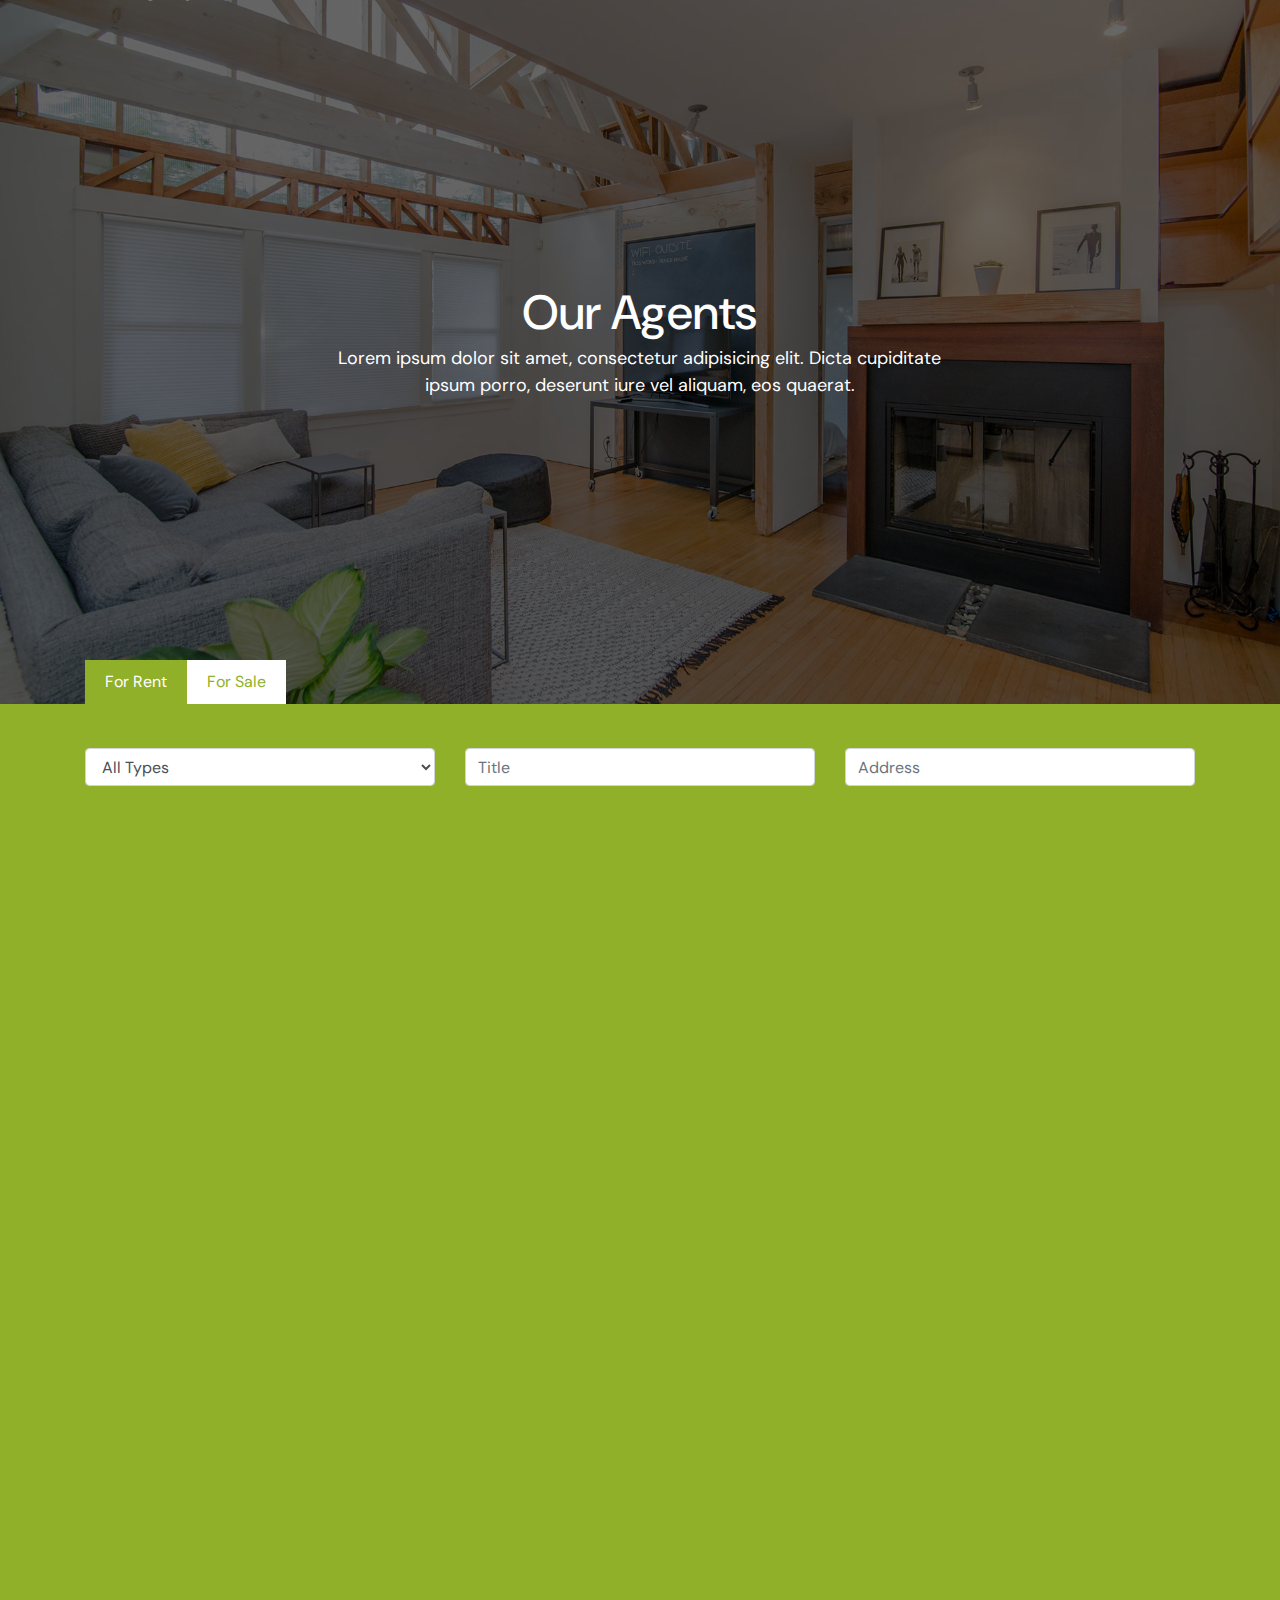
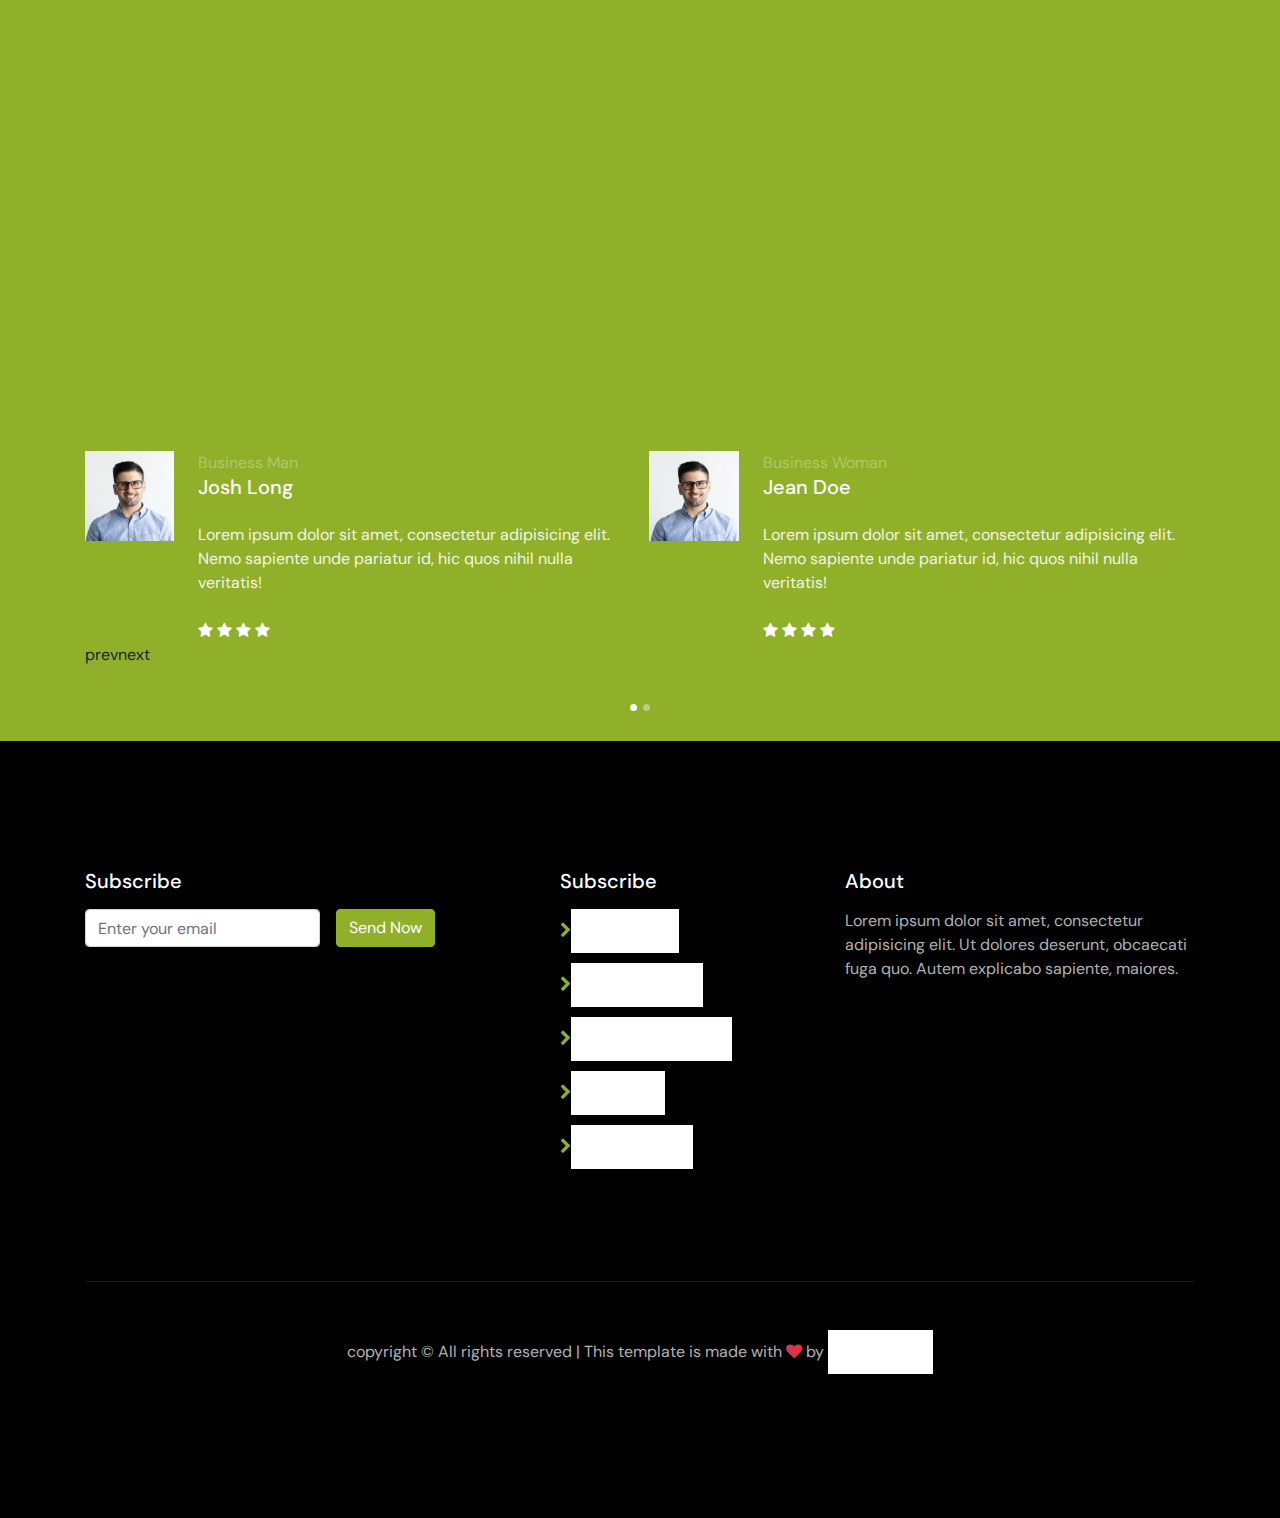
<file: agents.html>
<!DOCTYPE html>
<html>


<head>


    <title>Realtors</title>
    <link rel="stylesheet" type="text/css" href="css/style.css">
    <link href="https://fonts.googleapis.com/css?family=DM+Sans:300,400,700&display=swap" rel="stylesheet">
    <link rel="stylesheet" href="css/bootstrap.min.css">
    <link rel="stylesheet" href="css/owl.carousel.min.css">
    <link rel="stylesheet" ref="css/owl.theme.default.min.css">
    <link rel="stylesheet" href="font-awesome/css/font-awesome.min.css">
    <link rel="stylesheet" href="css/aos.css">
</head>

<body data-spy="scroll" data-target=".site-navbar-target" data-offset="300">


    <div class="site-wrap" id="home-section">

        <div class="site-mobile-menu site-navbar-target">
            <div class="site-mobile-menu-header">
                <div class="site-mobile-menu-close mt-3">
                    <span class="icon-close2 js-menu-toggle"></span>
                </div>
            </div>
            <div class="site-mobile-menu-body"></div>
        </div>



        <header class="site-navbar site-navbar-target" role="banner">

            <div class="container">
                <div class="row align-items-center position-relative">

                    <div class="col-6 ">
                        <div class="site-logo">
                            <a href="index.html">Realtors</a>
                        </div>
                    </div>







                    <span class="d-inline-block d-lg-none"><a href="#" class="text-white site-menu-toggle js-menu-toggle py-5 text-white"><span class="icon-menu h3 text-white"></span></a>


                    <nav class="site-navigation text-right ml-auto d-none d-lg-block" role="navigation">
                        <ul class="site-menu main-menu js-clone-nav ml-auto ">
                            <li><a href="index.html" class="nav-link">Home</a></li>
                            <li class="active"><a href="agents.html" class="nav-link">Agents</a></li>
                            <li><a href="property.html" class="nav-link">Property</a></li>
                            <li><a href="about.html" class="nav-link">About</a></li>
                            <li><a href="blog.html" class="nav-link">Blog</a></li>
                            <li><a href="contact.html" class="nav-link">Contact</a></li>
                        </ul>
                    </nav>



                </div>
            </div>

        </header>

        <div class="ftco-blocks-cover-1">
            <div class="site-section-cover overlay" data-stellar-background-ratio="0.5" style="background-image: url('images/hero_1.jpg')">
                <div class="container">
                    <div class="row align-items-center justify-content-center text-center">
                        <div class="col-md-7" data-aos="fade-up" data-aos-duration="2000">
                            <h1 class="mb-2">Our Agents</h1>
                            <p class="text-white">Lorem ipsum dolor sit amet, consectetur adipisicing elit. Dicta cupiditate ipsum porro, deserunt iure vel aliquam, eos quaerat.</p>
                        </div>
                    </div>
                </div>
            </div>
        </div>



        <!--form-start-->
        <form action="">
            <div class="realestate-filter">
                <div class="container">
                    <div class="realestate-filter-wrap nav">
                        <a href="#for-rent" class="active" data-toggle="tab" id="rent-tab" aria-controls="rent" aria-selected="true">For Rent</a>
                        <a href="#for-sale" class="" data-toggle="tab" id="sale-tab" aria-controls="sale" aria-selected="false">For Sale</a>
                    </div>

                </div>

                <div class="realestate-tabpane pb-5">
                    <div class="container tab-content">
                        <div class="tab-pane active" id="for-rent" role="tabpanel" aria-labelledby="rent-tab">

                            <div class="row">
                                <div class="col-md-4 form-group" data-aos="fade-up" data-aos-duration="3000" data-aos-easing="ease-in-out-cubic">
                                    <select name="" id="" class="form-control w-100">
                   <option value="">All Types</option>
                   <option value="">Townhouses</option>
                   <option value="">Duplexes</option>
                   <option value="">Quadplexes</option>
                                <option value="">Condominiums</option>
                              </select>
                                </div>
                                <div class="col-md-4 form-group" data-aos="fade-up" data-aos-duration="3000" data-aos-easing="ease-in-out-cubic">
                                    <input type="text" class="form-control" placeholder="Title">
                                </div>
                                <div class="col-md-4 form-group" data-aos="fade-down" data-aos-duration="3000" data-aos-easing="ease-in-out-cubic">
                                    <input type="text" class="form-control" placeholder="Address">
                                </div>
                            </div>

                            <div class="row">
                                <div class="col-md-4 form-group" data-aos="fade-down" data-aos-duration="3000" data-aos-easing="ease-in-out-cubic">
                                    <select name="" id="" class="form-control w-100">
                   <option value="">Any Bedrooms</option>
                   <option value="">0</option>
                   <option value="">1</option>
                   <option value="">2</option>
                                <option value="">3+</option>
                              </select>
                                </div>
                                <div class="col-md-4 form-group" data-aos="fade-down" data-aos-duration="3000" data-aos-easing="ease-in-out-cubic">
                                    <select name="" id="" class="form-control w-100">
                   <option value="">Any Bathrooms</option>
                   <option value="">0</option>
                   <option value="">1</option>
                   <option value="">2</option>
                                <option value="">3+</option>
                              </select>
                                </div>
                                <div class="col-md-4 form-group">
                                    <div class="row">
                                        <div class="col-md-6 form-group" data-aos="fade-right" data-aos-duration="3000" data-aos-easing="ease-in-out-cubic">
                                            <select name="" id="" class="form-control w-100">
                       <option value="">Min Price</option>
                       <option value="">$100</option>
                       <option value="">$200</option>
                       <option value="">$300</option>
                                        <option value="">$400</option>
                                      </select>
                                        </div>
                                        <div class="col-md-6" data-aos="fade-left" data-aos-duration="3000" data-aos-easing="ease-in-out-cubic">
                                            <select name="" id="" class="form-control w-100">
                       <option value="">Max Price</option>
                       <option value="">$25,000</option>
                       <option value="">$50,000</option>
                       <option value="">$75,000</option>
                       <option value="">$100,000</option>
                                        <option value="">$100,000,000</option>
                                    </select>
                                        </div>
                                    </div>
                                </div>
                            </div>
                            <!--<div class="row">
               <div class="col-md-4">
                 <input type="submit" class="btn btn-black py-3 btn-block" value="Submit">
               </div>
             </div>

           </div>
           <div class="tab-pane" id="for-sale" role="tabpanel" aria-labelledby="sale-tab">
             <div class="row">
               <div class="col-md-4 form-group">
                 <select name="" id="" class="form-control w-100">
                   <option value="">All Types</option>
                   <option value="">Townhouses</option>
                   <option value="">Duplexes</option>
                   <option value="">Quadplexes</option>
                   <option value="">Condominiums</option>
                 </select>
               </div>
               <div class="col-md-4 form-group">
                 <input type="text" class="form-control" placeholder="Title">
               </div>
               <div class="col-md-4 form-group">
                 <input type="text" class="form-control" placeholder="Address">
               </div>
             </div>

             <div class="row">
               <div class="col-md-4 form-group">
                 <select name="" id="" class="form-control w-100">
                   <option value="">Any Bedrooms</option>
                   <option value="">0</option>
                   <option value="">1</option>
                   <option value="">2</option>
                   <option value="">3+</option>
                 </select>
               </div>
               <div class="col-md-4 form-group">
                 <select name="" id="" class="form-control w-100">
                   <option value="">Any Bathrooms</option>
                   <option value="">0</option>
                   <option value="">1</option>
                   <option value="">2</option>
                   <option value="">3+</option>
                 </select>
               </div>
               <div class="col-md-4 form-group">
                 <div class="row">
                   <div class="col-md-6 form-group">
                     <select name="" id="" class="form-control w-100">
                       <option value="">Min Price</option>
                       <option value="">$100</option>
                       <option value="">$200</option>
                       <option value="">$300</option>
                       <option value="">$400</option>
                     </select>
                   </div>
                   <div class="col-md-6">
                     <select name="" id="" class="form-control w-100">
                       <option value="">Max Price</option>
                       <option value="">$25,000</option>
                       <option value="">$50,000</option>
                       <option value="">$75,000</option>
                       <option value="">$100,000</option>
                       <option value="">$100,000,000</option>
                     </select>
                   </div>
                 </div>
                          </div>
                     </     div>-->
                            <div class="row">
                                <div class="col-md-4" data-aos="fade-up" data-aos-duration="3000" data-aos-easing="ease-in-out-cubic">
                                    <input type="submit" class="btn btn-black py-3 btn-block" value="Submit">
                                </div>
                            </div>

                        </div>
                    </div>
                </div>
        </form>
        <!--form-end-->





        <div class="site-section">
            <div class="container">
                <div class="item" data-aos="fade-down" data-aos-duration="5000" data-aos-easing="ease-in-out-cubic">
                    <div class="row">
                        <div class="col-md-4 mb-5">
                            <div class="person-29381">
                                <div class="media-39912">
                                    <img src="images/person_1.jpg" alt="Image" class="img-fluid">
                                </div>
                                <h3><a href="#">Josh Long</a></h3>
                                <span class="meta d-block mb-4">4 Properties</span>
                                <div class="social-32913">
                                    <a href="#"><span class="fa fa-facebook"></span></a>
                                    <a href="#"><span class="fa fa-twitter"></span></a>
                                    <a href="#"><span class="fa fa-instagram"></span></a>
                                </div>
                            </div>
                        </div>
                        <div class="col-md-4 mb-5">
                            <div class="person-29381">
                                <div class="media-39912">
                                    <img src="images/person_3.jpg" alt="Image" class="img-fluid">
                                </div>
                                <h3><a href="#">Melinda David</a></h3>
                                <span class="meta d-block mb-4">10 Properties</span>
                                <div class="social-32913">
                                    <a href="#"><span class="fa fa-facebook"></span></a>
                                    <a href="#"><span class="fa fa-twitter"></span></a>
                                    <a href="#"><span class="fa fa-instagram"></span></a>
                                </div>
                            </div>
                        </div>
                        <div class="col-md-4 mb-5">
                            <div class="person-29381">
                                <div class="media-39912">
                                    <img src="images/person_2.jpg" alt="Image" class="img-fluid">
                                </div>
                                <h3><a href="#">Jessica Soft</a></h3>
                                <span class="meta d-block mb-4">18 Properties</span>
                                <div class="social-32913">
                                    <a href="#"><span class="fa fa-facebook"></span></a>
                                    <a href="#"><span class="fa fa-twitter"></span></a>
                                    <a href="#"><span class="fa fa-instagram"></span></a>
                                </div>
                            </div>
                        </div>

                        <div class="col-md-4 mb-5">
                            <div class="person-29381">
                                <div class="media-39912">
                                    <img src="images/person_1.jpg" alt="Image" class="img-fluid">
                                </div>
                                <h3><a href="#">Josh Long</a></h3>
                                <span class="meta d-block mb-4">4 Properties</span>
                                <div class="social-32913">
                                    <a href="#"><span class="fa fa-facebook"></span></a>
                                    <a href="#"><span class="fa fa-twitter"></span></a>
                                    <a href="#"><span class="fa fa-instagram"></span></a>
                                </div>
                            </div>
                        </div>
                        <div class="col-md-4 mb-5">
                            <div class="person-29381">
                                <div class="media-39912">
                                    <img src="images/person_3.jpg" alt="Image" class="img-fluid">
                                </div>
                                <h3><a href="#">Melinda David</a></h3>
                                <span class="meta d-block mb-4">10 Properties</span>
                                <div class="social-32913">
                                    <a href="#"><span class="fa fa-facebook"></span></a>
                                    <a href="#"><span class="fa fa-twitter"></span></a>
                                    <a href="#"><span class="fa fa-instagram"></span></a>
                                </div>
                            </div>
                        </div>
                        <div class="col-md-4 mb-5">
                            <div class="person-29381">
                                <div class="media-39912">
                                    <img src="images/person_2.jpg" alt="Image" class="img-fluid">
                                </div>
                                <h3><a href="#">Jessica Soft</a></h3>
                                <span class="meta d-block mb-4">18 Properties</span>
                                <div class="social-32913">
                                    <a href="#"><span class="fa fa-facebook"></span></a>
                                    <a href="#"><span class="fa fa-twitter"></span></a>
                                    <a href="#"><span class="fa fa-instagram"></span></a>
                                </div>
                            </div>
                        </div>
                    </div>
                </div>
            </div>
        </div>


        <div class="site-section bg-primary">
            <div class="container block-13">
                <div class="nonloop-block-13 owl-carousel">
                    <div class="testimonial-38920 d-flex align-items-start">
                        <div class="pic mr-4"><img src="images/person_1.jpg" alt=""></div>
                        <div>
                            <span class="meta">Business Man</span>
                            <h3 class="mb-4">Josh Long</h3>
                            <p>Lorem ipsum dolor sit amet, consectetur adipisicing elit. Nemo sapiente unde pariatur id, hic quos nihil nulla veritatis!</p>
                            <div class="mt-4">
                                <span class="fa fa-star text-white"></span>
                                <span class="fa fa-star text-white"></span>
                                <span class="fa fa-star text-white"></span>
                                <span class="fa fa-star text-white"></span>
                            </div>
                        </div>
                    </div>

                    <div class="testimonial-38920 d-flex align-items-start">
                        <div class="pic mr-4"><img src="images/person_1.jpg" alt=""></div>
                        <div>
                            <span class="meta">Business Woman</span>
                            <h3 class="mb-4">Jean Doe</h3>
                            <p>Lorem ipsum dolor sit amet, consectetur adipisicing elit. Nemo sapiente unde pariatur id, hic quos nihil nulla veritatis!</p>
                            <div class="mt-4">
                                <span class="fa fa-star text-white"></span>
                                <span class="fa fa-star text-white"></span>
                                <span class="fa fa-star text-white"></span>
                                <span class="fa fa-star text-white"></span>
                            </div>
                        </div>
                    </div>

                    <div class="testimonial-38920 d-flex align-items-start">
                        <div class="pic mr-4"><img src="images/person_1.jpg" alt=""></div>
                        <div>
                            <span class="meta">Business Woman</span>
                            <h3 class="mb-4">Jean Doe</h3>
                            <p>Lorem ipsum dolor sit amet, consectetur adipisicing elit. Nemo sapiente unde pariatur id, hic quos nihil nulla veritatis!</p>
                            <div class="mt-4">
                                <span class="fa fa-star text-white"></span>
                                <span class="fa fa-star text-white"></span>
                                <span class="fa fa-star text-white"></span>
                                <span class="fa fa-star text-white"></span>
                            </div>
                        </div>
                    </div>

                </div>
            </div>
        </div>


        <footer class="site-footer">
            <div class="container">
                <div class="row">
                    <div class="col-md-4">
                        <h3 class="text-white h5 mb-3">Subscribe</h3>
                        <form action="" class="d-flex">
                            <input type="text" class="form-control mr-3" placeholder="Enter your email">
                            <input type="submit" class="btn btn-primary text-white" value="Send Now">
                        </form>
                    </div>
                    <div class="col-md-3 ml-auto">
                        <h3 class="text-white h5 mb-3">Subscribe</h3>
                        <ul class="list-unstyled chevron-right">
                            <li><i class="fa fa-chevron-right" aria-hidden="true"></i><a href="#">About Us</a></li>
                            <li><i class="fa fa-chevron-right" aria-hidden="true"></i><a href="#">Testimonials</a></li>
                            <li><i class="fa fa-chevron-right" aria-hidden="true"></i><a href="#">Terms of Service</a></li>
                            <li><i class="fa fa-chevron-right" aria-hidden="true"></i><a href="#">Privacy</a></li>
                            <li><i class="fa fa-chevron-right" aria-hidden="true"></i><a href="#">Contact Us</a></li>
                        </ul>
                    </div>
                    <div class="col-md-4">
                        <h3 class="text-white h5 mb-3">About</h3>
                        <p>Lorem ipsum dolor sit amet, consectetur adipisicing elit. Ut dolores deserunt, obcaecati fuga quo. Autem explicabo sapiente, maiores.</p>
                    </div>
                </div>
                <div class="row pt-5 mt-5 text-center">
                    <div class="col-md-12">
                        <div class="border-top pt-5">
                            <p class="Copyright-text">copyright &copy; All rights reserved | This template is made with <i class="fa fa-heart text-danger" aria-hidden="true"></i> by <a href="https://www.trycatchclasses.com/" target="_blank">Sumtech</a>
                            </p>
                        </div>
                    </div>

                </div>

            </div>
        </footer>


        <script src="js/jquery-3.3.1.min.js"></script>
        <script src="js/jquery-migrate-3.0.0.js"></script>
        <script src="js/popper.min.js"></script>
        <script src="js/bootstrap.min.js"></script>
        <script src="js/owl.carousel.min.js"></script>
        <script src="js/jquery.sticky.js"></script>
        <script src="js/jquery.stellar.min.js"></script>
        <script src="js/aos.js"></script>
        <script src="js/main.js"></script>

</body>

</html>
</file>
<file: css/style.css>
html {
 overflow-x: hidden; }
/*body {
  line-height: 1.7;
  color: #91b029;
  font-weight: 300;
  font-size: 16px; }*/



a {
  -webkit-transition: .3s all ease;
  -o-transition: .3s all ease;
  transition: .3s all ease;
  text-decoration: none;
  padding-bottom: 50px;
  /*color: #91b029 !important;*/
 }
  a:hover {
    text-decoration: none; }

  .btn a{
    background-color: #91b029; 
  }  

.text-white {
    color: white;
    
}

h1, h2, h3, h4, h5,
.h1, .h2, .h3, .h4, .h5 {
  font-weight: 300;
  color: #90af29; }

.border-2 {
  border-width: 2px; }

.text-black {
  color: #000; }

.bg-black {
  background: #000; }

.color-black-opacity-5 {
  color: rgba(0, 0, 0, 0.5); }

.color-white-opacity-5 {
  color: rgba(255, 255, 255, 0.5); }

.btn {
  padding: 10px 20px;
  text-decoration: none; }
  .btn:active, .btn:focus {
    outline: none;
    -webkit-box-shadow: none;
    box-shadow: none; }
  .btn.btn-outline-white {
    border-color: #90af29;
    background: transparent;
    color: #90af29; }
    .btn.btn-outline-white:hover {
      background: #fff;
      border-color: #fff;
      color: #000; }
  .btn.btn-black {
    background-color: #000;
    color: #fff; }

.line-height-1 {
  line-height: 1; }

.bg-black {
  background: #000; }


.site-section {
  padding: 40px 0; }
  /*@media (min-width: 768px) {
    .site-section {
      padding: 80px 0; } }*/
  .site-section.site-section-sm {
    padding: 64px 0; }

.owl-stage{
  transform: translate3d(-1130px 0px 0px);
  transition: all 1s ease 0s;
  width: 3955px;
}
.owl-item-cloned{
  width: 545px;
  margin-right: 20px;
}

/* Navbar */
.site-navbar {
  margin-bottom: 0px;
  z-index: 1999;
  position: fixed;
  top: -16px;
  width: 100%;
  padding: 10px; }
  /*@media (max-width: 991.98px) {
    .site-navbar {
      padding-top: 48px;
      padding-bottom: 48px; } }*/
  .site-navbar .toggle-button {
    position: absolute;
    right: 0px; }
  .site-navbar .site-logo {
    margin: -25px;
    padding: 0;
    font-size: 29px; }
    .site-navbar .site-logo a {
      text-transform: uppercase;
      color: #fff; }
    /*@media (max-width: 991.98px) {
      .site-navbar .site-logo {
        float: left;
        position: relative; } }*/
  .site-navbar .site-navigation.border-bottom {
    border-bottom: 1px solid white !important; }
  .site-navbar .site-navigation .site-menu {
    margin: 0;
    padding: 0;
    margin-bottom: 0; }
    .site-navbar .site-navigation .site-menu .active {
      color: #91b029 !important; }
    .site-navbar .site-navigation .site-menu a {
      text-decoration: none !important;
      display: inline-block; }
    .site-navbar .site-navigation .site-menu > li {
      display: inline-block; }
      .site-navbar .site-navigation .site-menu > li > a {
        margin-left: 15px;
        margin-right: 15px;
        padding: 20px 0px;
        color: #fff !important;
        display: inline-block;
        text-decoration: none !important; }
        .site-navbar .site-navigation .site-menu > li > a:hover {
          color: #91b029; }
      .site-navbar .site-navigation .site-menu > li.active > a {
        color: black !important; }
    .site-navbar .site-navigation .site-menu .has-children {
      position: relative; }
      .site-navbar .site-navigation .site-menu .has-children > a {
        position: relative;
        padding-right: 20px; }
        .site-navbar .site-navigation .site-menu .has-children > a:before {
          position: absolute;
          content: "\e313";
          font-size: 16px;
          top: 50%;
          right: 0;
          -webkit-transform: translateY(-50%);
          -ms-transform: translateY(-50%);
          transform: translateY(-50%);
          font-family: 'Roboto'; }
      .site-navbar .site-navigation .site-menu .has-children .dropdown {
        visibility: hidden;
        opacity: 0;
        top: 100%;
        position: absolute;
        text-align: left;
        border-top: 2px solid #91b029;
        -webkit-box-shadow: 0 2px 10px -2px rgba(0, 0, 0, 0.1);
        box-shadow: 0 2px 10px -2px rgba(0, 0, 0, 0.1);
        padding: 0px 0;
        margin-top: 20px;
        margin-left: 0px;
        background: #fff;
        -webkit-transition: 0.2s 0s;
        -o-transition: 0.2s 0s;
        transition: 0.2s 0s; }
        .site-navbar .site-navigation .site-menu .has-children .dropdown.arrow-top {
          position: absolute; }
          .site-navbar .site-navigation .site-menu .has-children .dropdown.arrow-top:before {
            display: none;
            bottom: 100%;
            left: 20%;
            border: solid transparent;
            content: " ";
            height: 0;
            width: 0;
            position: absolute;
            pointer-events: none; }
          .site-navbar .site-navigation .site-menu .has-children .dropdown.arrow-top:before {
            border-color: rgba(136, 183, 213, 0);
            border-bottom-color: #fff;
            border-width: 10px;
            margin-left: -10px; }
        .site-navbar .site-navigation .site-menu .has-children .dropdown a {
          text-transform: none;
          letter-spacing: normal;
          -webkit-transition: 0s all;
          -o-transition: 0s all;
          transition: 0s all;
          color: #000 !important; }
          .site-navbar .site-navigation .site-menu .has-children .dropdown a.active {
            color: #91b029 !important;
            background: #f8f9fa; }
        .site-navbar .site-navigation .site-menu .has-children .dropdown > li {
          list-style: none;
          padding: 0;
          margin: 0;
          min-width: 200px; }
          .site-navbar .site-navigation .site-menu .has-children .dropdown > li > a {
            padding: 9px 20px;
            display: block; }
            .site-navbar .site-navigation .site-menu .has-children .dropdown > li > a:hover {
              background: #f8f9fa;
              color: #ced4da; }
          .site-navbar .site-navigation .site-menu .has-children .dropdown > li.has-children > a:before {
            content: "\e315";
            right: 20px; }
          .site-navbar .site-navigation .site-menu .has-children .dropdown > li.has-children > .dropdown, .site-navbar .site-navigation .site-menu .has-children .dropdown > li.has-children > ul {
            left: 100%;
            top: 0; }
          .site-navbar .site-navigation .site-menu .has-children .dropdown > li.has-children:hover > a, .site-navbar .site-navigation .site-menu .has-children .dropdown > li.has-children:active > a, .site-navbar .site-navigation .site-menu .has-children .dropdown > li.has-children:focus > a {
            background: #f8f9fa;
            color: #ced4da; }
      .site-navbar .site-navigation .site-menu .has-children:hover > a, .site-navbar .site-navigation .site-menu .has-children:focus > a, .site-navbar .site-navigation .site-menu .has-children:active > a {
        color: #91b029; }
      .site-navbar .site-navigation .site-menu .has-children:hover, .site-navbar .site-navigation .site-menu .has-children:focus, .site-navbar .site-navigation .site-menu .has-children:active {
        cursor: pointer; }
        .site-navbar .site-navigation .site-menu .has-children:hover > .dropdown, .site-navbar .site-navigation .site-menu .has-children:focus > .dropdown, .site-navbar .site-navigation .site-menu .has-children:active > .dropdown {
          -webkit-transition-delay: 0s;
          -o-transition-delay: 0s;
          transition-delay: 0s;
          margin-top: 0px;
          visibility: visible;
          opacity: 1; }




.block-13 .owl-nav, .block-14 .owl-nav {
  display: none; }

.block-13 .owl-dots, .block-14 .owl-dots {
  text-align: center;
  position: relative;
  bottom: -30px; }
  .block-13 .owl-dots .owl-dot, .block-14 .owl-dots .owl-dot {
    display: inline-block; }
    .block-13 .owl-dots .owl-dot span, .block-14 .owl-dots .owl-dot span {
      display: inline-block;
      width: 7px;
      height: 7px;
      border-radius: 4px;
      background: rgba(255, 255, 255, 0.4);
      -webkit-transition: 0.3s all cubic-bezier(0.32, 0.71, 0.53, 0.53);
      -o-transition: 0.3s all cubic-bezier(0.32, 0.71, 0.53, 0.53);
      transition: 0.3s all cubic-bezier(0.32, 0.71, 0.53, 0.53);
      margin: 3px; }
    .block-13 .owl-dots .owl-dot.active span, .block-14 .owl-dots .owl-dot.active span {
      background: #fff; } 



.site-mobile-menu {
  width: 300px;
  position: fixed;
  right: 0;
  z-index: 2000;
  padding-top: 20px;
  background: #fff;
  height: calc(100vh);
  -webkit-transform: translateX(110%);
  -ms-transform: translateX(110%);
  transform: translateX(110%);
  -webkit-box-shadow: -10px 0 20px -10px rgba(0, 0, 0, 0.1);
  box-shadow: -10px 0 20px -10px rgba(0, 0, 0, 0.1);
  -webkit-transition: .3s all ease-in-out;
  -o-transition: .3s all ease-in-out;
  transition: .3s all ease-in-out; }
  .offcanvas-menu .site-mobile-menu {
    -webkit-transform: translateX(0%);
    -ms-transform: translateX(0%);
    transform: translateX(0%); }
  .site-mobile-menu .site-mobile-menu-header {
    width: 100%;
    float: left;
    padding-left: 20px;
    padding-right: 20px; }
    .site-mobile-menu .site-mobile-menu-header .site-mobile-menu-close {
      float: right;
      margin-top: 8px; }
      .site-mobile-menu .site-mobile-menu-header .site-mobile-menu-close span {
        font-size: 30px;
        display: inline-block;
        padding-left: 10px;
        padding-right: 0px;
        line-height: 1;
        cursor: pointer;
        -webkit-transition: .3s all ease;
        -o-transition: .3s all ease;
        transition: .3s all ease; }
        .site-mobile-menu .site-mobile-menu-header .site-mobile-menu-close span:hover {
          color: #ced4da; }
    .site-mobile-menu .site-mobile-menu-header .site-mobile-menu-logo {
      float: left;
      margin-top: 10px;
      margin-left: 0px; }
      .site-mobile-menu .site-mobile-menu-header .site-mobile-menu-logo a {
        display: inline-block;
        text-transform: uppercase; }
        .site-mobile-menu .site-mobile-menu-header .site-mobile-menu-logo a img {
          max-width: 70px; }
        .site-mobile-menu .site-mobile-menu-header .site-mobile-menu-logo a:hover {
          text-decoration: none; }
  .site-mobile-menu .site-mobile-menu-body {
    overflow-y: scroll;
    -webkit-overflow-scrolling: touch;
    position: relative;
    padding: 0 20px 20px 20px;
    height: calc(100vh - 52px);
    padding-bottom: 150px; }
  .site-mobile-menu .site-nav-wrap {
    padding: 0;
    margin: 0;
    list-style: none;
    position: relative; }
    .site-mobile-menu .site-nav-wrap a {
      padding: 10px 20px;
      display: block;
      position: relative;
      color: #212529; }
      .site-mobile-menu .site-nav-wrap a:hover {
        color: #91b029; }
    .site-mobile-menu .site-nav-wrap li {
      position: relative;
      display: block; }
      .site-mobile-menu .site-nav-wrap li .nav-link.active {
        color: #91b029; }
      .site-mobile-menu .site-nav-wrap li.active > a {
        color: #91b029; }
    .site-mobile-menu .site-nav-wrap .arrow-collapse {
      position: absolute;
      right: 0px;
      top: 10px;
      z-index: 20;
      width: 36px;
      height: 36px;
      text-align: center;
      cursor: pointer;
      border-radius: 50%; }
      .site-mobile-menu .site-nav-wrap .arrow-collapse:hover {
        background: #f8f9fa; }
      .site-mobile-menu .site-nav-wrap .arrow-collapse:before {
        font-size: 12px;
        z-index: 20;
        font-family: "icomoon";
        content: "\f078";
        position: absolute;
        top: 50%;
        left: 50%;
        -webkit-transform: translate(-50%, -50%) rotate(-180deg);
        -ms-transform: translate(-50%, -50%) rotate(-180deg);
        transform: translate(-50%, -50%) rotate(-180deg);
        -webkit-transition: .3s all ease;
        -o-transition: .3s all ease;
        transition: .3s all ease; }
      .site-mobile-menu .site-nav-wrap .arrow-collapse.collapsed:before {
        -webkit-transform: translate(-50%, -50%);
        -ms-transform: translate(-50%, -50%);
        transform: translate(-50%, -50%); }
    .site-mobile-menu .site-nav-wrap > li {
      display: block;
      position: relative;
      float: left;
      width: 100%; }
      .site-mobile-menu .site-nav-wrap > li > a {
        padding-left: 20px;
        font-size: 20px; }
      .site-mobile-menu .site-nav-wrap > li > ul {
        padding: 0;
        margin: 0;
        list-style: none; }
        .site-mobile-menu .site-nav-wrap > li > ul > li {
          display: block; }
          .site-mobile-menu .site-nav-wrap > li > ul > li > a {
            padding-left: 40px;
            font-size: 16px; }
          .site-mobile-menu .site-nav-wrap > li > ul > li > ul {
            padding: 0;
            margin: 0; }
            .site-mobile-menu .site-nav-wrap > li > ul > li > ul > li {
              display: block; }
              .site-mobile-menu .site-nav-wrap > li > ul > li > ul > li > a {
                font-size: 16px;
                padding-left: 60px; }
    .site-mobile-menu .site-nav-wrap[data-class="social"] {
      float: left;
      width: 100%;
      margin-top: 30px;
      padding-bottom: 5em; }
      .site-mobile-menu .site-nav-wrap[data-class="social"] > li {
        width: auto; }
        .site-mobile-menu .site-nav-wrap[data-class="social"] > li:first-child a {
          padding-left: 15px !important; }




/* Blocks */
.site-section-cover {
  position: relative;
  background-size: cover;
  background-repeat: no-repeat;
  background-position: center center; }
  .site-section-cover,
  .site-section-cover .container {
    position: relative;
    z-index: 2; }
  .site-section-cover,
  .site-section-cover .container > .row {
    height: calc(100vh - 196px);
    min-height: 677px; }
    /*@media (max-width: 991.98px) {
      .site-section-cover,
      .site-section-cover .container > .row {
        height: calc(70vh - 196px);
        min-height: 600px; } }*/
  .site-section-cover.overlay {
    position: relative; }
    .site-section-cover.overlay:before {
      position: absolute;
      content: "";
      top: 0;
      left: 0;
      right: 0;
      bottom: 0;
      background: rgba(0, 0, 0, 0.6);
      z-index: 1; }
  .site-section-cover.inner-page,
  .site-section-cover.inner-page .container > .row {
    height: auto;
    min-height: auto;
    padding: 32px 0; }
  .site-section-cover.img-bg-section {
    background-size: cover;
    background-repeat: no-repeat; }
  .site-section-cover h1 {
    font-size: 48px;
    color: #fff;
    line-height: 1; }
    /*@media (max-width: 991.98px) {
      .site-section-cover h1 {
        font-size: 32px; } }*/
  .site-section-cover p {
    font-size: 18px;
    color: #fff; }

.site-section {
  padding: 50px 0; }
  /*@media (max-width: 991.98px) {
    .site-section {
      padding: 48px 0; } }*/

.block-heading-1 span {
  text-transform: uppercase;
  font-size: 12px;
  letter-spacing: 1px;
  font-weight: bold; }

.block-heading-1 h2 {
  font-size: 48px;
  color: #91b029; }
  /*@media (max-width: 991.98px) {
    .block-heading-1 h2 {
      font-size: 32px; } }*/

.block-feature-1-wrap {
  margin-bottom: 112px; }
  .block-feature-1-wrap > .container > .row {
    margin-left: -18px;
    margin-right: -18px; }
    .block-feature-1-wrap > .container > .row > .col,
    .block-feature-1-wrap > .container > .row > [class*="col-"] {
      padding-right: 36px;
      padding-left: 36px; }



.section-3 {
  background-size: cover;
  background-position: center;
  background-repeat: no-repeat;
  position: relative; }
  .section-3 > .container {
    z-index: 2; }
  .section-3:before {
    position: absolute;
    top: 0;
    left: 0;
    right: 0;
    bottom: 0;
    content: "";
    background-color: rgba(0, 0, 0, 0.5); }


.slide {
  height: 40vh;
 /* min-height: 900px;*/
  background-size: cover; }

.border-w-2 {
  border-width: 2px !important; }

.block__73694 .block__73422 {
  background-size: cover;
  background-position: center center;
  background-repeat: no-repeat; }
  /*@media (max-width: 991.98px) {
    .block__73694 .block__73422 {
      height: 400px; } }*/

/*@media (max-width: 991.98px) {
  .slide-one-item .owl-nav {
    display: none; } }*/



.ftco-blocks-cover-1 .ftco-service-image-1 {
  margin-top: -70px;
  position: static; }

.ftco-cover-1 {
  background-size: cover;
  background-position: center center;
  background-repeat: no-repeat; }
  .ftco-cover-1, .ftco-cover-1 .container > .row {
    height: 100vh;
    min-height: 900px; }
  .ftco-cover-1.innerpage, .ftco-cover-1.innerpage .container > .row {
    height: 90vh;
    min-height: 700px; }
  .ftco-cover-1 > .container {
    position: relative; }
  .ftco-cover-1.overlay {
    position: relative; }
    .ftco-cover-1.overlay:before {
      content: "";
      position: absolute;
      top: 0;
      left: 0;
      right: 0;
      bottom: 0;
      opacity: .5;
      background: #000; }
    .ftco-cover-1.overlay h1 {
      color: #fff;
      font-size: 48px; }
    .ftco-cover-1.overlay p {
      color: #fff; }
      .ftco-cover-1.overlay p a {
        color: #fff;
        font-weight: 700; }
        .ftco-cover-1.overlay p a:hover {
          text-decoration: none; }
    .ftco-cover-1.overlay form .form-control,
    .ftco-cover-1.overlay form .btn {
      height: 55px;
      border-radius: 4px; }
    .ftco-cover-1.overlay form .form-control {
      padding-left: 20px;
      padding-right: 20px;
      border-color: transparent;
      margin-right: 10px; }
    .ftco-cover-1.overlay form .btn {
      border-color: transparent; }*/


/* Realtors */
 .realestate-filter {
  background: #91b029; }
  .realestate-filter .realestate-filter-wrap {
    -webkit-transform: translateY(-100%);
    -ms-transform: translateY(-100%);
    transform: translateY(-100%);
    z-index: 6;
    position: relative; }
    
  .realestate-filter a {
    padding: 10px 20px;
    display: inline-block;
    color: #fff;
    background: #fff;
    color: #91b029; }
    .realestate-filter a.active {
      background: #91b029;
      color: white !important; }

   .realestate-filter {
    background: 
    rgb(145, 176, 41);
}   

.realestate-tabpane {
  background-color: #91b029; }

.service-38201 span {
  font-size: 48px;
  color: #fff;
  color: #91b029 !important; }

.service-38201 h3 {
  color: #fff;
  text-transform: uppercase;
  font-size: 15px; }

.service-38201 p {
  color: #fff;
  font-size: 14px; }

.heading-29201 {
  position: relative;
  padding-top: 20px;
  color: #000;
  font-size: 22px;
  text-transform: uppercase; }
  .heading-29201:before {
    content: "";
    position: absolute;
    top: 0;
    left: 0;
    width: 70px;
    height: 2px;
    background: #91b029; }
  .heading-29201.text-center:before {
    left: 50%;
    -webkit-transform: translateX(-50%);
    -ms-transform: translateX(-50%);
    transform: translateX(-50%); }

.service-39290 .media-icon > span {
  font-size: 64px;
  color: #91b029; }

.service-39290 .text h3 {
  font-size: 20px; }

.media-38289 {
  color: #fff; }
  .media-38289 .sq, .media-38289 .bed, .media-38289 .bath {
    font-size: 13px;
    color: #fff; }
    .media-38289 .sq .wrap-icon, .media-38289 .bed .wrap-icon, .media-38289 .bath .wrap-icon {
      margin-right: 5px;
      color: #91b029; }
  .media-38289 .address {
    color: rgba(255, 255, 255, 0.7); }
  .media-38289 .text {
    padding: 30px;
    background: #222; }

.person-29381 {
  position: relative; }
  .person-29381 img {
    z-index: 2;
    position: relative; }
  .person-29381 .media-39912 {
    position: relative;
    margin-bottom: 20px; }
    .person-29381 .media-39912:before {
      content: "";
      z-index: 0;
      position: absolute;
      top: -20px;
      left: -20px;
      height: 100%;
      width: 50%;
      border: 2px solid #91b029; }
  .person-29381 h3 {
    font-size: 18px;
    margin: 0; }
    .person-29381 h3 a {
      color: #000; }
  .person-29381 .meta {
    font-size: 14px;
    color: #999; }

.social-32913 a {
  display: inline-block;
  position: relative;
  width: 40px;
  height: 40px;
  background: #efefef;
  border-radius: 50%; }
  .social-32913 a > span {
    position: absolute;
    top: 50%;
    left: 50%;
    -webkit-transform: translate(-50%, -50%);
    -ms-transform: translate(-50%, -50%);
    transform: translate(-50%, -50%); }

.site-section-bg-primary {
    background-color: #91b029 !important;
}

 .testimonial-38920{
  background-color: #91b029 !important;

 }   

.testimonial-38920 h3 {
  font-size: 20px;
  color: #fff; }

.testimonial-38920 .meta {
  color: rgba(255, 255, 255, 0.3); }

.testimonial-38920 p {
  color: rgba(255, 255, 255, 0.9); }

.testimonial-38920 .pic {
  -webkit-box-flex: 0;
  /*-ms-flex: 0 0 90px;*/
  flex: 0 0 90px; }

.pagination-39291 > span, .pagination-39291 > a {
  display: inline-block;
  width: 30px;
  height: 30px;
  border-radius: 50%;
  line-height: 30px;
  text-align: center; }

.pagination-39291 .active {
  background: #fff;
  color: #91b029; }

.pagination-39291 > a {
  background: #91b029;
  color: #fff; }


.site-footer {
  padding: 64px 0;
  background: #000; }
  @media (min-width: 768px) {
    .site-footer {
      padding: 128px 0; } }
  .site-footer .border-top {
    border-top: 1px solid rgba(255, 255, 255, 0.1) !important; }
  .site-footer p {
    color: rgba(255, 255, 255, 0.7); }
  .site-footer h2, .site-footer h3, .site-footer h4, .site-footer h5 {
    color: #fff; }
  .site-footer a {
    color: white !important; }
    .site-footer a:hover {
      color: white !important; }
  .site-footer ul li {
    margin-bottom: 10px; }
  .site-footer ul.menu-arrow li {
    position: relative;
    padding-left: 20px; }
    .site-footer ul.menu-arrow li:before {
      font-family: "icomoon";
      content: "\e315";
      position: absolute;
      top: 0;
      left: 0;
      color: #91b029; }
  .site-footer .footer-heading {
    font-size: 16px;
    color: #fff; }



  .fa{
    color: #91b029;
  }


.fa-hotel::before, .fa-bed::before {
    word-spacing: 5px;
    color: #91b029;
}

.btn-primary, .btn-primary:hover, .btn-primary:active, .btn-primary:visited {
    background-color: #91b029 !important;
    border-color: #91b029 !important; 
}

.site-section-bg-primary{
  color: #91b029 !important;
}

.carousel-caption{
  position: relative;
  left: 0%;
  width: 50%;
  margin-left: 10%;
  text-align: left;
  padding: 50px;
}
.carousel-caption h5{
  font-size: 25px;
}
.b{
  border-radius: 50px;
}
iframe{
  height: 100%;
}

.bg-success {
  background-color: #91b029 !important;
}


.nonloop-block-13 .owl-nav {
  display: flex; }

.nonloop-block-13 .owl-stage {
  display: -webkit-box;
  display: -ms-flexbox;
  display: flex; }
  .nonloop-block-13 .owl-stage .owl-item {
    height: 100% !important; }



.navigation{
  position: fixed;
  top: 0;

}
.col-12 {
    -webkit-box-flex: 0;
    -ms-flex: 0 0 100%;
    flex: 0 0 141%;
    max-width: 150%;
}
.site-logo{
  padding-bottom: 10px;
}

.position-rel-3 {
    position: relative;
    overflow: hidden;
}

.position-abs-3 {
    font-size: 1rem;
    position: absolute;
    width: 100%;
    height: 100%;
    top: 0;
    text-align: left;
    transform: translateY(calc(100% - 65px));
    transition: transform 0.5s ease;
    padding: 0 15px;
}

.position-rel-3:hover .position-abs-3 {
    transform: translateY(0);
    transition: transform 0.5s ease;
    cursor: pointer;
}
</file>
